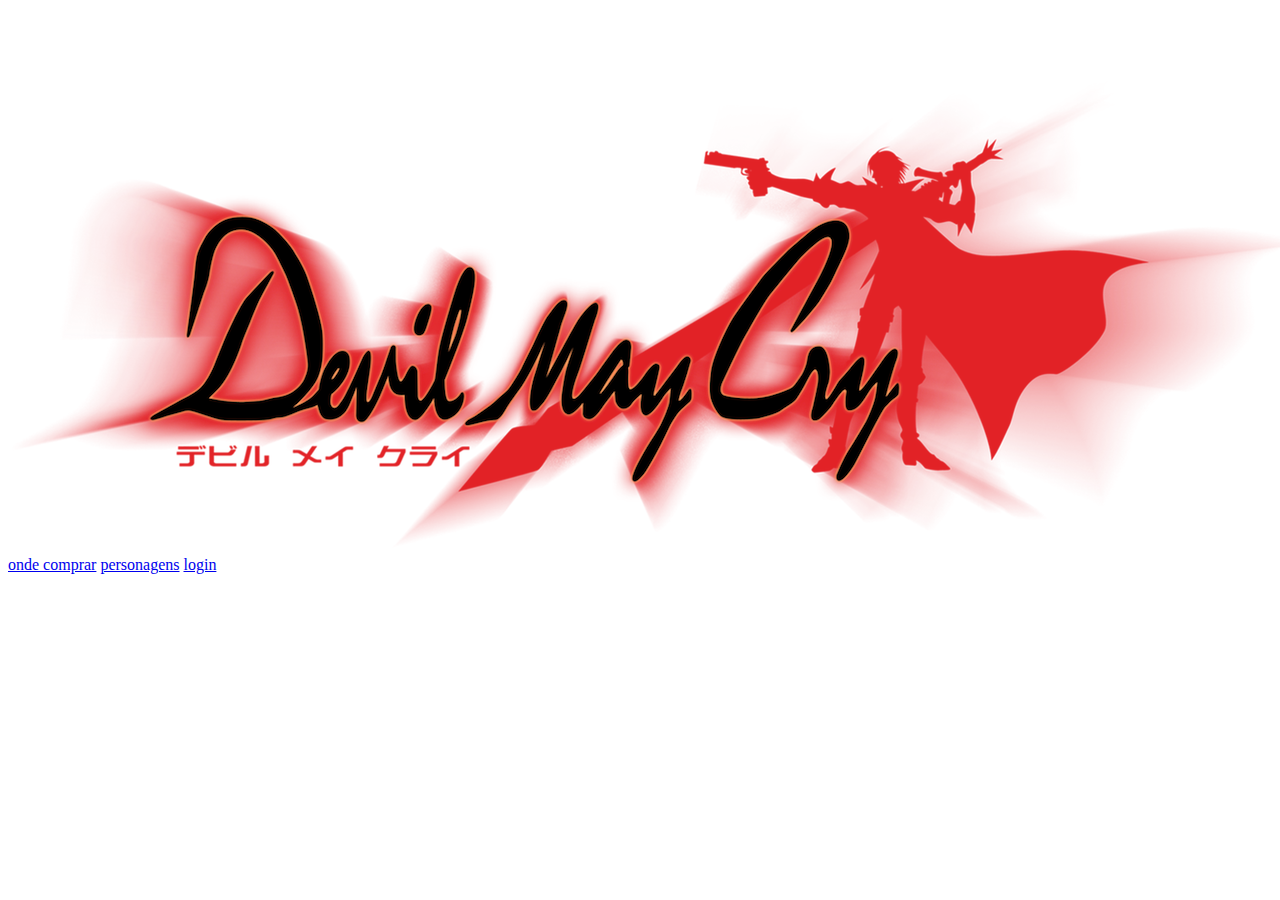
<file: compra.html>
<!DOCTYPE html>
<html lang="en">
<head>
    <meta charset="UTF-8">
    <meta name="viewport" content="width=device-width, initial-scale=1.0">
    <title>Document</title>
</head>
<body>
        <header class="header">
        <a href="index.html"><img id="logo" src="img/Devil-May-Cry-Logo-PNG-1014534234.png" alt=""></a>
        <a href="compra.html">onde comprar</a>
        <a href="personagens.html">personagens</a>
        <a href="login.html">login</a>
    </header>
</body>
</html>
</file>
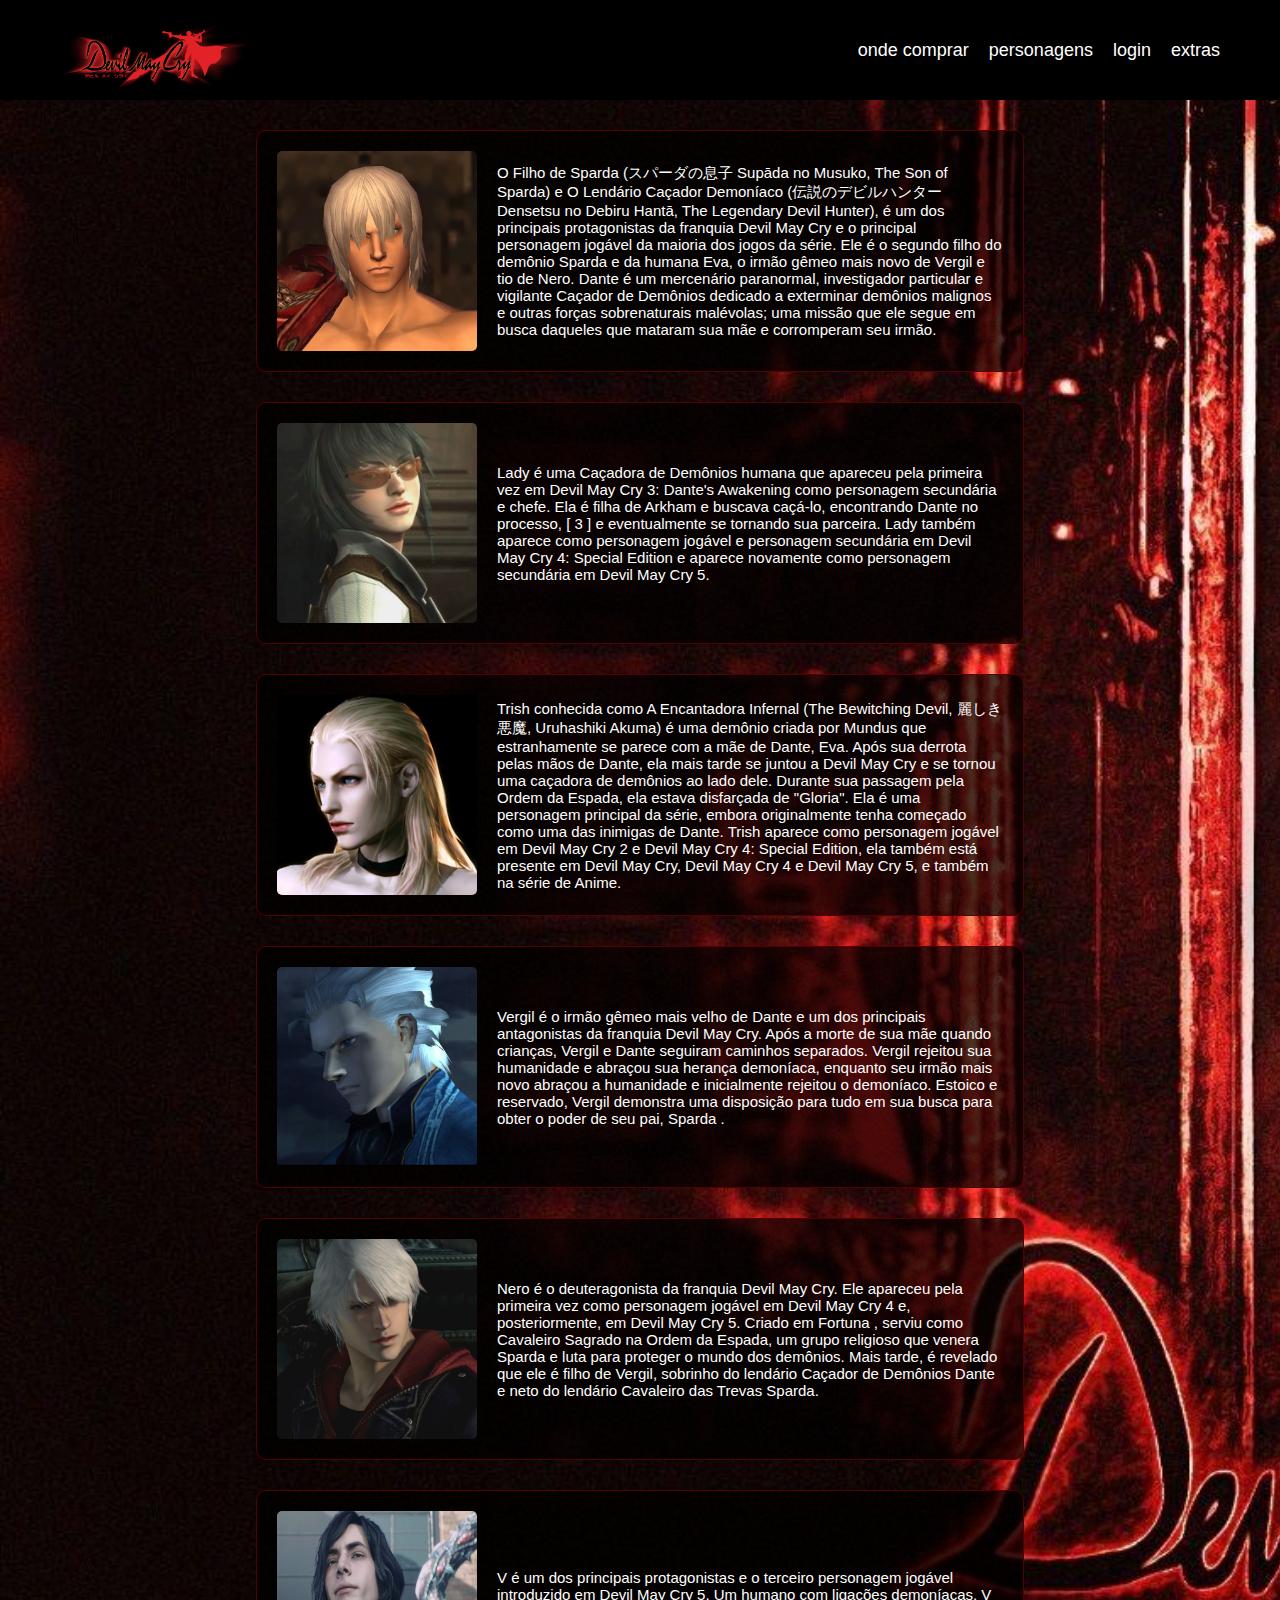
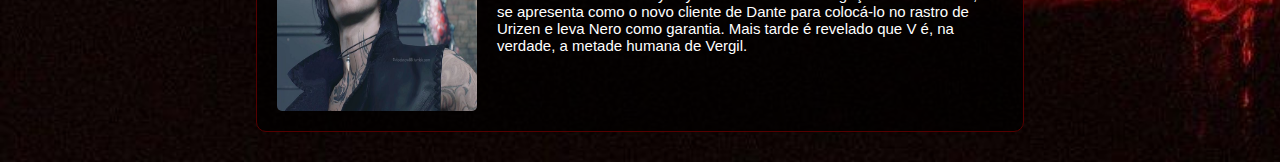
<file: personagens.html>
<!DOCTYPE html>
<html lang="en">
<head>
    <meta charset="UTF-8">
    <meta name="viewport" content="width=device-width, initial-scale=1.0">
    <title>personagens</title>
    <link rel="stylesheet" href="style.css">
</head>
<body>
    <header class="header">
        <div class="menu">
            <a href="index.html"><img id="logo" src="img/Devil-May-Cry-Logo-PNG-1014534234.png" alt=""></a>
            <div class="linkhead">
                <a href="compra.html">onde comprar</a>
                <a href="personagens.html">personagens</a>
                <a href="login.html">login</a>
                <a href="extras.html">extras</a>
            </div>
        </div>
    </header>
        <div class="imagens-personagens">
            <div class="dante">
                <img src="img/personagens/Dante.jpg" >
            <p>
                O Filho de Sparda (スパーダの息子 Supāda no Musuko,
                The Son of Sparda) e O Lendário Caçador Demoníaco 
                (伝説のデビルハンター Densetsu no Debiru Hantā, The 
                Legendary Devil Hunter), é um dos principais protagonistas
                da franquia Devil May Cry e o principal personagem jogável da maioria dos jogos da série.
                Ele é o segundo filho do demônio Sparda e da humana Eva, 
                o irmão gêmeo mais novo de Vergil e tio de Nero. Dante é um mercenário paranormal, 
                investigador particular e vigilante Caçador de Demônios dedicado a exterminar demônios malignos e outras forças sobrenaturais malévolas; 
                uma missão que ele segue em busca daqueles que mataram sua mãe e corromperam seu irmão.
            </p>
        </div>
    <div class="lady">
        <img src="img/personagens/lady dmc4.jpg">
            <p> 
            Lady é uma Caçadora de Demônios humana que apareceu pela primeira vez em Devil May Cry 3: 
            Dante's Awakening como personagem secundária e chefe. Ela é filha de Arkham e buscava caçá-lo, 
            encontrando Dante no processo, [ 3 ] e eventualmente se tornando sua parceira.
            Lady também aparece como personagem jogável e personagem secundária em Devil May Cry 4: 
            Special Edition e aparece novamente como personagem secundária em Devil May Cry 5.
        </p>
    </div>
    <div class="trish">
        <img src="./img/personagens/trish dmc4.jpeg">
            <p>
            Trish conhecida como A Encantadora Infernal (The Bewitching Devil, 麗しき悪魔, Uruhashiki Akuma) 
            é uma demônio criada por Mundus que estranhamente se parece com a mãe de Dante, Eva. 
            Após sua derrota pelas mãos de Dante, ela mais tarde se juntou a Devil May Cry e se tornou uma caçadora de demônios ao lado dele. 
            Durante sua passagem pela Ordem da Espada, ela estava disfarçada de "Gloria". 
            Ela é uma personagem principal da série, embora originalmente tenha começado como uma das inimigas de Dante. 
            Trish aparece como personagem jogável em Devil May Cry 2 e Devil May Cry 4: Special Edition,
            ela também está presente em Devil May Cry, Devil May Cry 4 e Devil May Cry 5, 
            e também na série de Anime.
        </p>
    </div>
    <div class="vergil">
        <img src="./img/personagens/vergil dmc3.jpg">
            <p>
            Vergil é o irmão gêmeo mais velho de Dante e um dos principais antagonistas da franquia Devil May Cry.
            Após a morte de sua mãe quando crianças, Vergil e Dante seguiram caminhos separados. 
            Vergil rejeitou sua humanidade e abraçou sua herança demoníaca,
            enquanto seu irmão mais novo abraçou a humanidade e inicialmente rejeitou o demoníaco.
            Estoico e reservado, Vergil demonstra uma disposição para tudo em sua busca para obter o poder de seu pai, Sparda .
            </p>
    </div>
    <div class="Nero">
        <img src="./img/personagens/Nero face.jpg">
            <p>
            Nero é o deuteragonista da franquia Devil May Cry. Ele apareceu pela primeira vez como personagem jogável em Devil May Cry 4 e, 
            posteriormente, em Devil May Cry 5. Criado em Fortuna , serviu como Cavaleiro Sagrado na Ordem da Espada, 
            um grupo religioso que venera Sparda e luta para proteger o mundo dos demônios. Mais tarde, é revelado que ele é filho de Vergil, 
            sobrinho do lendário Caçador de Demônios Dante e neto do lendário Cavaleiro das Trevas Sparda.
        </p>
    </div>
    <div class="v">
        <img src="./img/personagens/v.jpg">
            <p>
            V é um dos principais protagonistas e o terceiro personagem jogável introduzido em Devil May Cry 5. 
            Um humano com ligações demoníacas, V se apresenta como o novo cliente de Dante para colocá-lo no rastro de Urizen e leva Nero como garantia.
            Mais tarde é revelado que V é, na verdade, a metade humana de Vergil.
            </p>
    </div>    
    </div>
</body>
</html>
</file>
<file: style.css>
body {
    background-image: url(img/dmc-1-backgroud.jpg);
    background-size: 100vh;
        background-size: cover;
    margin: 0;
}

header {
    background-color: black;
    padding: 10px 0; 
}

.menu {
    display: flex;
    justify-content: space-between; 
    align-items: center; 
    width: 100%; 
    max-width: 1200px; 
    margin: 0 auto; 
    padding: 0 20px; 
    box-sizing: border-box; 
}

#logo {
    height: 80px;
    width: auto;
    display: block; 
}

.linkhead {
    display: flex; 
    gap: 20px;
}

.linkhead a {
    color: white; 
    text-decoration: none;
    font-size: 18px;
    font-family: Arial, sans-serif;
    transition: color 0.3s;
}

.linkhead a:hover {
    color: red; 
}

.main {
    display: flex;
    flex-direction: column;
    justify-content: center;
    align-items: center;
}

#imagen-principal {
    max-height: 330px;
    margin-top: 20px;
}

.conteudo-info {
    display: flex;
    flex-direction: row;
    justify-content: center; 
 
    align-items: center;
    width: 80%;
    max-width: 1000px;
    margin-top: 40px;
    background-color: #222;
    padding: 20px;
    border-radius: 10px;
    color: white;
    gap: 40px; 
}

.gif-direito img {
    width: 250px; 
    height: auto;;
}

h2{
    font-family: Arial, Helvetica, sans-serif;
    color: white;
}

.imagens-personagens {
    display: flex;
    flex-direction: column; 
    gap: 30px;
    margin: 30px auto;
    padding: 0 20px;
    width: 100%;
    max-width: 768px; 
}

.imagens-personagens > div {
    display: flex;
    flex-direction: row;
    align-items: center;    
    gap: 20px;
    background-color: rgba(0, 0, 0, 0.7);
    padding: 20px;
    border-radius: 10px;
    border: 1px solid #550000;
}

.imagens-personagens img {
    width: 200px;       
    height: 200px;      
    border-radius: 5px; 
}

.imagens-personagens p{         
    color: white;
    font-family: Arial, sans-serif; 
    margin: 0;
    font-size: 15px;
}

.login{
  font-family: Arial, Helvetica, sans-serif;
  background-color: #440606;
  color: #FFFFFF;
}

.login{
  background-color: rgba(0, 0, 0, 0.9);
  position: absolute;
  top: 50%;
  left: 50%;
  transform: translate(-50%,-50%);
  padding: 80px;
  border-radius: 15px;
}

input{
  padding: 15px;
  border: none;
  outline: none;
  font-size: 15px;
}

button{
  background-color: #440606;
  border: none;
  padding: 15px;
  width: 100%;
  border-radius: 10px;
  color: white;
  font-size: 15px;
}

button.hover{
  background-color: #6C0A0A;
  cursor: pointer;
}
</file>
